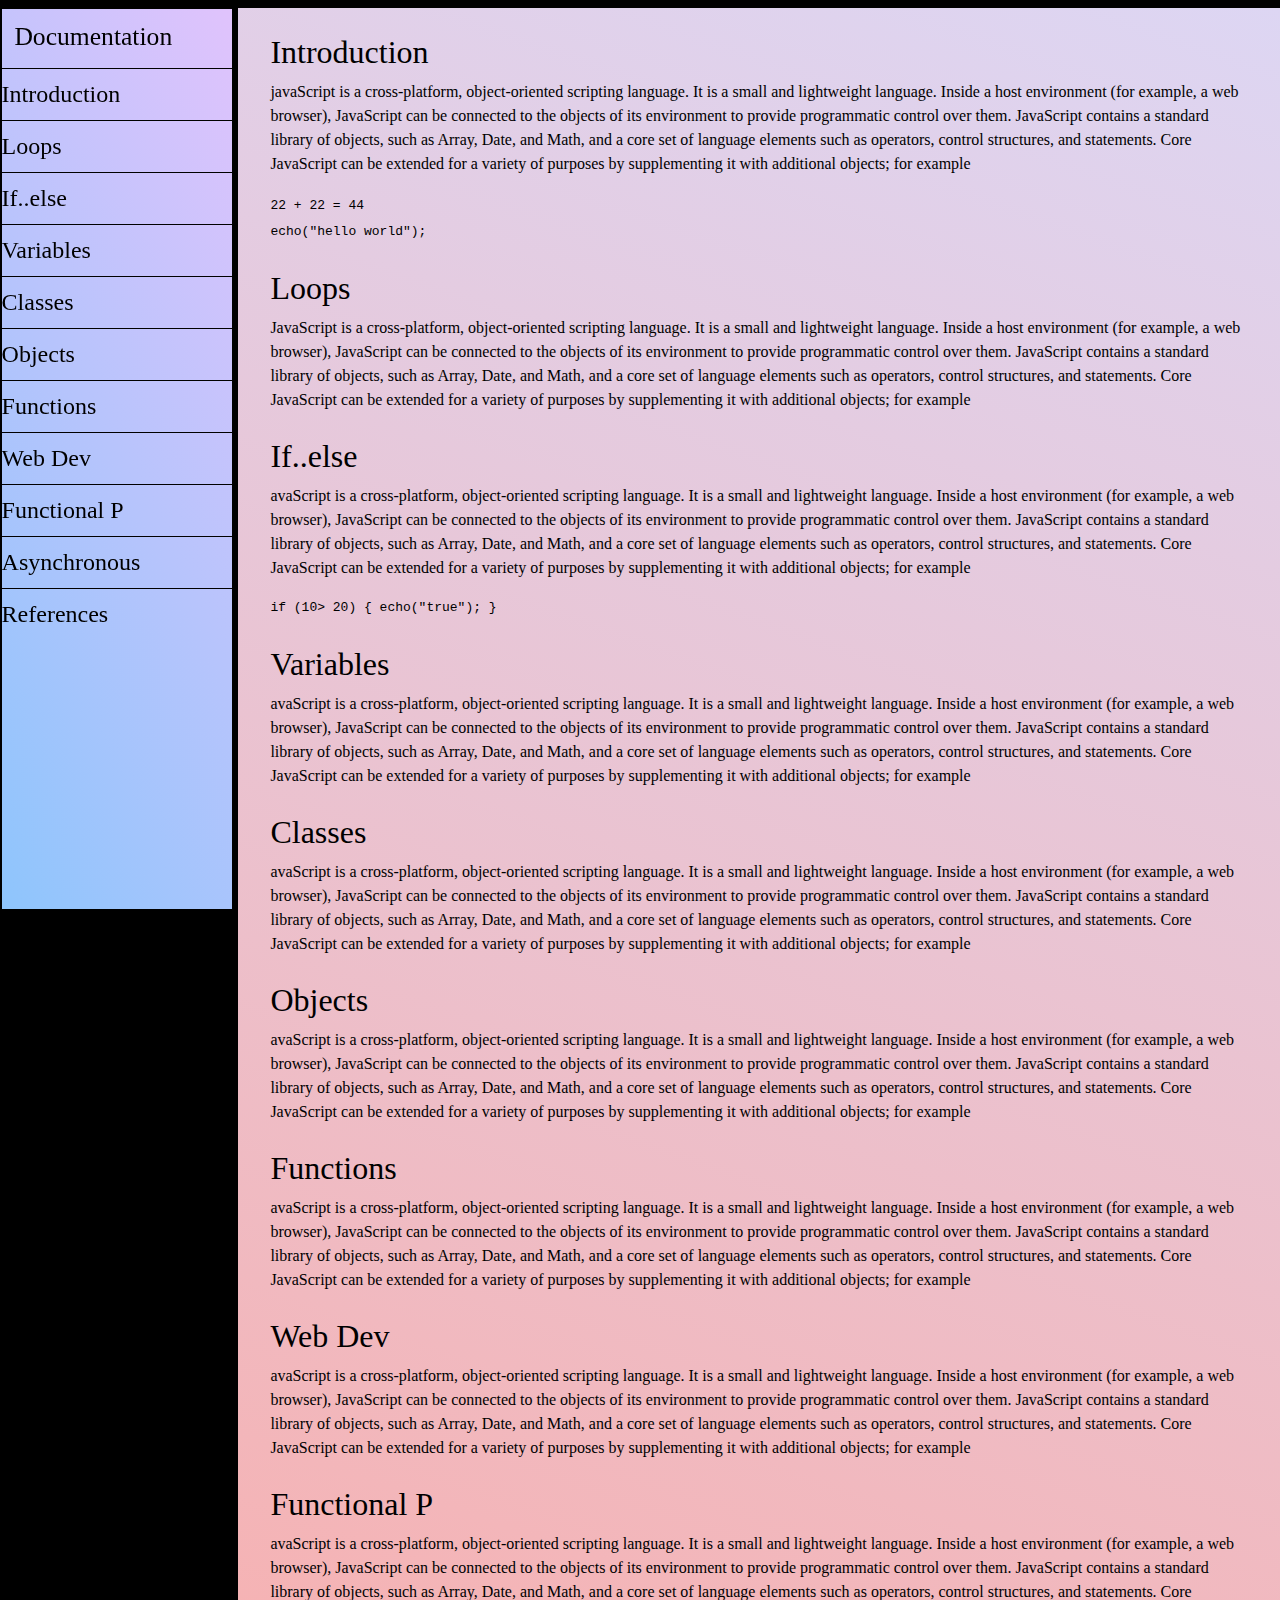
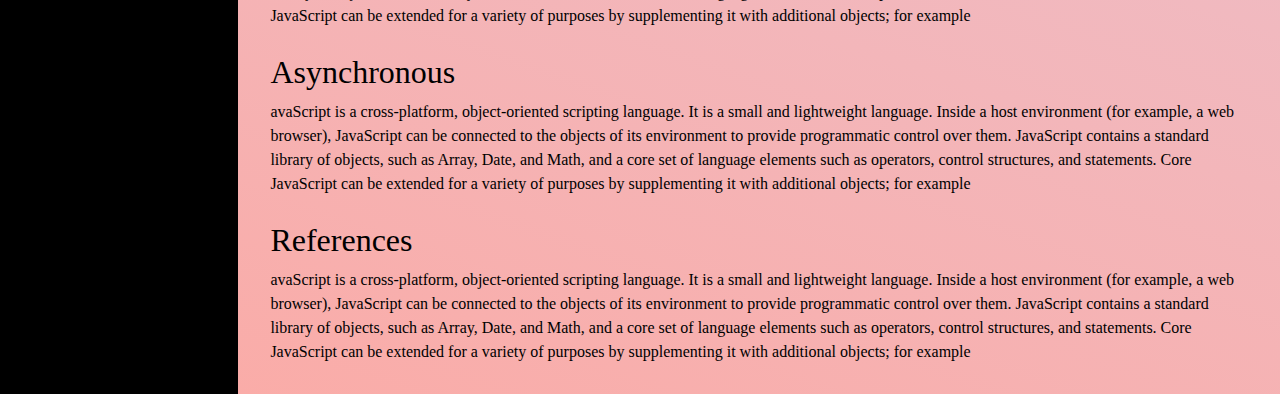
<file: FCC/fourth/index.html>
<html>
<head> 
<link rel="stylesheet" type="text/css" href="style.css">
</head>
<body>
<div id="par">
  <nav id="navbar">
    <header>
     Documentation 
    </header>
    <ul>
      <li> <a class="nav-link" href ="#intro">Introduction</a> </li>
      <li> <a class="nav-link" href ="#loops">Loops</a> </li>
      <li> <a class="nav-link" href ="#ifelse">If..else</a> </li>
      <li> <a class="nav-link" href ="#vars">Variables</a> </li>
      <li> <a class="nav-link" href ="#classes">Classes</a> </li>
      <li> <a class="nav-link" href ="#objects">Objects</a> </li>
      <li> <a class="nav-link" href ="#functions">Functions</a></li>
      <li> <a class="nav-link" href ="#web">Web Dev</a> </li>
      <li> <a class="nav-link" href ="#functionl">Functional P</a></li>
      <li> <a class="nav-link" href ="#async">Asynchronous</a> </li>
      <li> <a class="nav-link" href ="#refs">References</a></li>
      
    </ul>
  </nav>
       
<main id="main-doc">
  <section id="intro" class="main-section">
    <header> 
      Introduction
    </header>
    <p>javaScript is a cross-platform, object-oriented scripting language. It is a small and lightweight language. Inside a host environment (for example, a web browser), JavaScript can be connected to the objects of its environment to provide programmatic control over them.

JavaScript contains a standard library of objects, such as Array, Date, and Math, and a core set of language elements such as operators, control structures, and statements. Core JavaScript can be extended for a variety of purposes by supplementing it with additional objects; for example</p>
    
    <ul>
      <li><code> 22 + 22 = 44 </code></li>
      <li><code>echo("hello world");</code></li>
    </ul>
    </section>
  
  <section id="loops" class="main-section">
    <header> 
      Loops
    </header>
    <p>JavaScript is a cross-platform, object-oriented scripting language. It is a small and lightweight language. Inside a host environment (for example, a web browser), JavaScript can be connected to the objects of its environment to provide programmatic control over them.

JavaScript contains a standard library of objects, such as Array, Date, and Math, and a core set of language elements such as operators, control structures, and statements. Core JavaScript can be extended for a variety of purposes by supplementing it with additional objects; for example</p>
    <ul>
      <li></li>
      <li></li>
      <li></li>
    </ul>
    </section>
  
  <section id="ifelse" class="main-section">
    <header> 
     If..else
    </header>
    <p>avaScript is a cross-platform, object-oriented scripting language. It is a small and lightweight language. Inside a host environment (for example, a web browser), JavaScript can be connected to the objects of its environment to provide programmatic control over them.

JavaScript contains a standard library of objects, such as Array, Date, and Math, and a core set of language elements such as operators, control structures, and statements. Core JavaScript can be extended for a variety of purposes by supplementing it with additional objects; for example</p>
   <code> if (10> 20)
      {
      echo("true");
      }
    </code>
    <ul>
      <li></li>
      <li></li>
      <li></li>
    </ul>
    </section>
  
  <section id="vars" class="main-section">
    <header> 
     Variables
    </header>
    <p>avaScript is a cross-platform, object-oriented scripting language. It is a small and lightweight language. Inside a host environment (for example, a web browser), JavaScript can be connected to the objects of its environment to provide programmatic control over them.

JavaScript contains a standard library of objects, such as Array, Date, and Math, and a core set of language elements such as operators, control structures, and statements. Core JavaScript can be extended for a variety of purposes by supplementing it with additional objects; for example</p>
    <code> </code>
    <ul>
      <li></li>
      <li></li>
      <li></li>
    </ul>
    </section>
  
  <section id="classes" class="main-section">
    <header> 
     Classes
    </header>
    <p>avaScript is a cross-platform, object-oriented scripting language. It is a small and lightweight language. Inside a host environment (for example, a web browser), JavaScript can be connected to the objects of its environment to provide programmatic control over them.

JavaScript contains a standard library of objects, such as Array, Date, and Math, and a core set of language elements such as operators, control structures, and statements. Core JavaScript can be extended for a variety of purposes by supplementing it with additional objects; for example</p>
    <code> </code>
    <ul>
      <li></li>
      <li></li>
      <li></li>
    </ul>
    </section>
  
  <section id="objects" class="main-section">
    <header> 
      Objects
    </header>
    <p>avaScript is a cross-platform, object-oriented scripting language. It is a small and lightweight language. Inside a host environment (for example, a web browser), JavaScript can be connected to the objects of its environment to provide programmatic control over them.

JavaScript contains a standard library of objects, such as Array, Date, and Math, and a core set of language elements such as operators, control structures, and statements. Core JavaScript can be extended for a variety of purposes by supplementing it with additional objects; for example</p>
    <code> </code>
    <ul>
      <li></li>
      <li></li>
      <li></li>
    </ul>
    </section>
  
  <section id="functions" class="main-section">
    <header> 
      Functions
    </header>
    <p>avaScript is a cross-platform, object-oriented scripting language. It is a small and lightweight language. Inside a host environment (for example, a web browser), JavaScript can be connected to the objects of its environment to provide programmatic control over them.

JavaScript contains a standard library of objects, such as Array, Date, and Math, and a core set of language elements such as operators, control structures, and statements. Core JavaScript can be extended for a variety of purposes by supplementing it with additional objects; for example</p>
    <code> </code>
    <ul>
      <li></li>
      <li></li>
      <li></li>
    </ul>
    </section>
  
  <section id="web" class="main-section">
    <header> 
      Web Dev
    </header>
    <p>avaScript is a cross-platform, object-oriented scripting language. It is a small and lightweight language. Inside a host environment (for example, a web browser), JavaScript can be connected to the objects of its environment to provide programmatic control over them.

JavaScript contains a standard library of objects, such as Array, Date, and Math, and a core set of language elements such as operators, control structures, and statements. Core JavaScript can be extended for a variety of purposes by supplementing it with additional objects; for example</p>
    <code> </code>
    <ul>
      <li></li>
      <li></li>
      <li></li>
    </ul>
    </section>
  
  <section id="functional" class="main-section">
    <header> 
      Functional P
    </header>
    <p>avaScript is a cross-platform, object-oriented scripting language. It is a small and lightweight language. Inside a host environment (for example, a web browser), JavaScript can be connected to the objects of its environment to provide programmatic control over them.

JavaScript contains a standard library of objects, such as Array, Date, and Math, and a core set of language elements such as operators, control structures, and statements. Core JavaScript can be extended for a variety of purposes by supplementing it with additional objects; for example</p>
    <code> </code>
    <ul>
      <li></li>
      <li></li>
      <li></li>
    </ul>
    </section>
  
  <section id="async" class="main-section">
    <header> 
      Asynchronous
    </header>
    <p>avaScript is a cross-platform, object-oriented scripting language. It is a small and lightweight language. Inside a host environment (for example, a web browser), JavaScript can be connected to the objects of its environment to provide programmatic control over them.

JavaScript contains a standard library of objects, such as Array, Date, and Math, and a core set of language elements such as operators, control structures, and statements. Core JavaScript can be extended for a variety of purposes by supplementing it with additional objects; for example</p>
    <code> </code>
    <ul>
      <li></li>
      <li></li>
      <li></li>
    </ul>
    </section>
    
    <section id="refs" class="main-section">
    <header> 
      References
    </header>
    <p>avaScript is a cross-platform, object-oriented scripting language. It is a small and lightweight language. Inside a host environment (for example, a web browser), JavaScript can be connected to the objects of its environment to provide programmatic control over them.

JavaScript contains a standard library of objects, such as Array, Date, and Math, and a core set of language elements such as operators, control structures, and statements. Core JavaScript can be extended for a variety of purposes by supplementing it with additional objects; for example</p>
    <code> </code>
    <ul>
      <li></li>
      <li></li>
      <li></li>
    </ul>
    </section
  
</main>
   </div>
</body>
</html>
</file>
<file: FCC/fourth/style.css>
body{
  background:black;
}

#navbar{
  align-text:left;
  margin:0em 0.2em 0em 0.1em;
  position:fixed;
  border-right:solid black 1px;
  border-top:solid black 1px;
  left:0px;
  width:18vw;
  height: 100%;
  overflow-y: scroll;
  background-color: #8EC5FC;
 background-image: linear-gradient(62deg, #8EC5FC 0%, #E0C3FC 100%);

}

ul{
 list-style: none;
  position:relative;
  padding:0px;
}

#navbar li{
  border-top:solid 1px;
  margin:0.5em 0em 0.5em 0em; 
  font-size:1.5em;
  padding:0.5em 0em 0em 0em;
}
#navbar header{
  font-size:1.6em;
  margin:0.5em;
   max-width: 20vw;
  min-width:14vw;
  width:18vw;
  text-align:left;
}

a{
  display:block;
  cursor:pointer;
  text-decoration: none;
  color:black;
}

#main-doc{
  position:absolute;
  margin-left:18vw;
  line-height:1.5em;
  background-color: #FAACA8;
background-image: linear-gradient(19deg, #FAACA8 0%, #DDD6F3 100%);
  text-wrap:wrap;

}

#main-doc header{
  font-size:2em;
}

section{
  margin:2em; 
}

@media only screen and (max-width: 400px) {
  #main-doc {
    margin-left: 0vw;
    
  }
  #navbar{
    min-width:0px;
    max-width:1px;
  }

}

@media only screen and (min-width: 401px) and (max-width: 800px){
  #navbar{
  font-size:0.45em;
  height: 100%; 
  margin-right:0.2em;
     overflow-y: hidden;
     width:25vw;
  }
  
  #navbar header{
    font-size:1.5em;
    margin:0;
    width:auto;
  }
  #main-doc{
    margin-left:20vw;
  }
}

@media only screen and(min-width: 500px) and (max-width: 800px){
  
}
</file>
